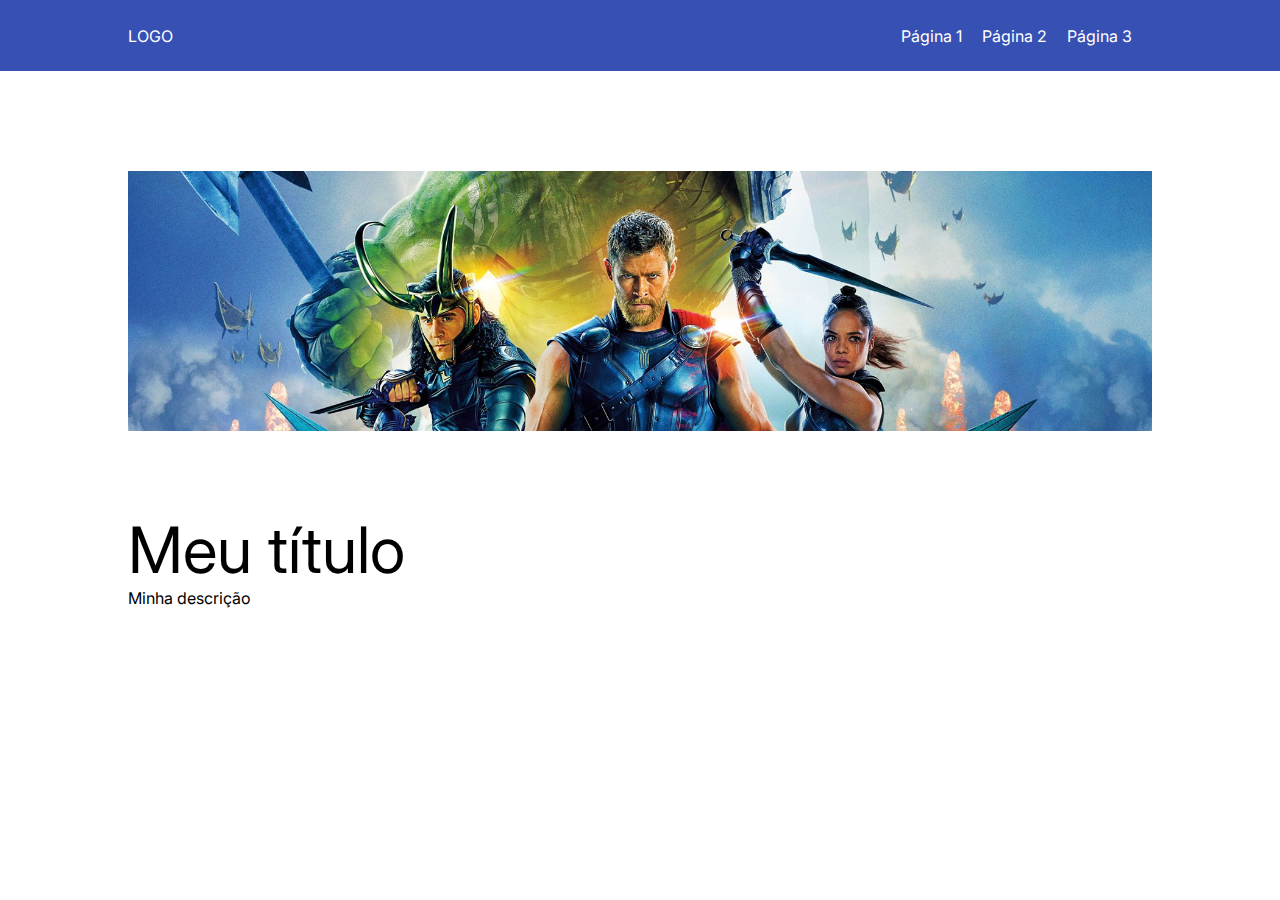
<file: layout1/index.html>
<!DOCTYPE html>
<html lang="pt-br">

<head>
    <meta charset="UTF-8">
    <meta name="viewport" content="width=device-width, initial-scale=1.0">
    <title>Layout 1</title>
    <link rel="stylesheet" href="styles.css">


</head>

<body>

    <div class="cabecalho">

        <div class="left">

            <p>LOGO</p>


        </div>

        <div class="right">

            <p>Página 1</p>
            <p>Página 2</p>
            <p>Página 3</p>

        </div>

    </div>

    <div class="caixadaimage">

        <img src="assets/imgs/Rectangle 3 (2).png" alt="capa do filme do thor">

    </div>

    <div class="textos">

        <h1>Meu título</h1>
        <p>Minha descrição</p>


    </div>

</body>

</html>
</file>
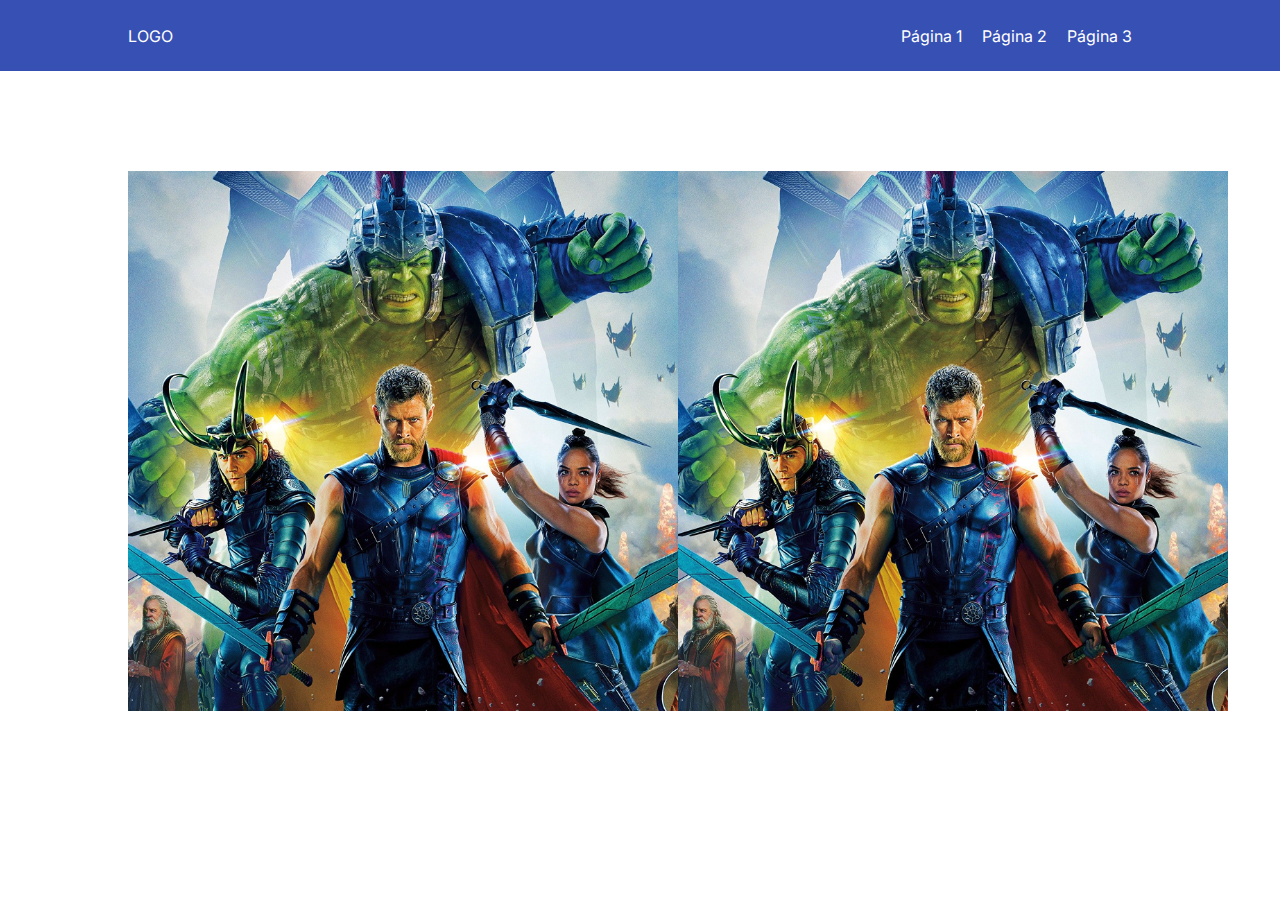
<file: layout2/index.html>
<!DOCTYPE html>
<html lang="pt-br">

<head>
    <meta charset="UTF-8">
    <meta name="viewport" content="width=device-width, initial-scale=1.0">
    <title>Layout 1</title>
    <link rel="stylesheet" href="styles.css">


</head>

<body>

    <div class="cabecalho">

        <div class="left">

            <p>LOGO</p>


        </div>

        <div class="right">

            <p>Página 1</p>
            <p>Página 2</p>
            <p>Página 3</p>

        </div>

    </div>

    <div class="caixadaimage">

        <img src="assets/Rectangle 3 (3).png" alt="capa do filme do thor">
        <img src="assets/Rectangle 4.png" alt="imagem 2">


    </div>

    

    


    </div>

</body>

</html>
</file>
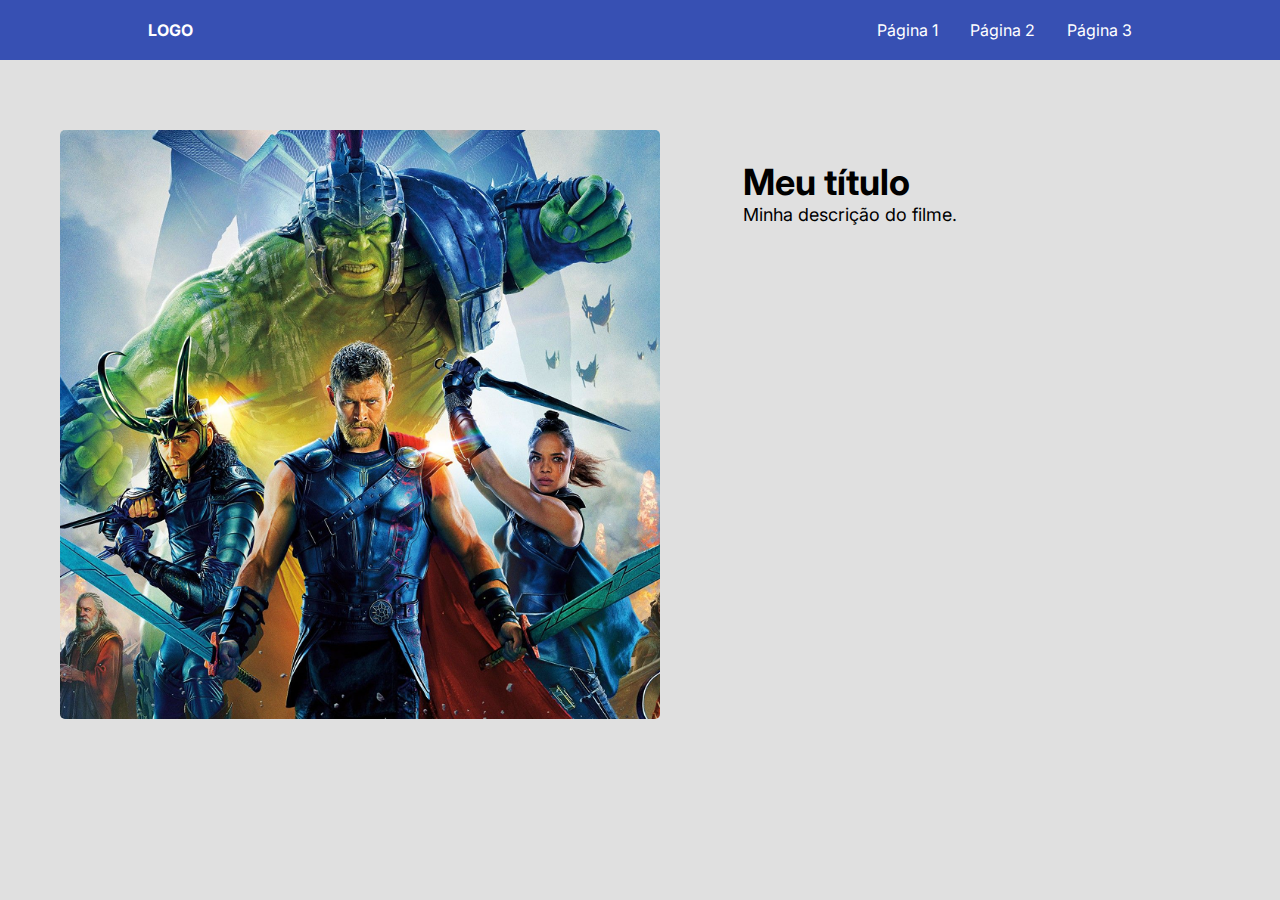
<file: layout3/index.html>
<!DOCTYPE html>
<html lang="pt-br">
<head>
    <meta charset="UTF-8">
    <meta name="viewport" content="width=device-width, initial-scale=1.0">
    <title>Página do Filme</title>
    <link rel="stylesheet" href="styles.css">
</head>
<body>

    <header class="cabecalho">
        <div class="logo">LOGO</div>
        <nav>
            <a href="#">Página 1</a>
            <a href="#">Página 2</a>
            <a href="#">Página 3</a>
        </nav>
    </header>

    <main class="container">
        <div class="caixa-imagem">
            <img src="assets/img/Rectangle 3 (4).png" alt="Imagem do Filme">
        </div>
        <div class="textos">
            <h1>Meu título</h1>
            <p>Minha descrição do filme.</p>
        </div>
    </main>

</body>
</html>
</file>
<file: layout1/styles.css>
@import url('https://fonts.googleapis.com/css2?family=Inter:ital,opsz,wght@0,14..32,100..900;1,14..32,100..900&display=swap');

* {

    padding: 0px;
    margin: 0px;
    box-sizing: border-box;
    font-family: "inter";

    .cabecalho {

        width: 100vw;
        height: 71px;



        background-color: #3750b3;

        display: flex;
        justify-content: space-between;
        align-items: center;

    }

    .cabecalho p {

        color: white;
        margin-right: 20px;



    }

    .left {

        margin-left: 10vw;
    }

    .right {

        display: flex;
        margin-right: 10vw;
    }

    .caixadaimage {

        width: 100vw;

        display: flex;
        justify-content: center;
        margin-top: 100px;

    }

    .caixadaimage img {

        width: 80vw;
    }

    .textos {

        margin-left: 10vw;
        margin-top: 80px;
    }

    h1 {

        font-size: 64px;
        font-weight: normal;
    }

    .textos p {

        font-size:
    }

}
</file>
<file: layout2/styles.css>
@import url('https://fonts.googleapis.com/css2?family=Inter:ital,opsz,wght@0,14..32,100..900;1,14..32,100..900&display=swap');

* {
    padding: 0;
    margin: 0;
    box-sizing: border-box;
    font-family: "Inter", sans-serif;
}

.cabecalho {
    width: 100vw;
    height: 71px;
    background-color: #3750b3;
    display: flex;
    justify-content: space-between;
    align-items: center;
}

.cabecalho p {
    color: white;
    margin-right: 20px;
}

.left {
    margin-left: 10vw;
}

.right {
    display: flex;
    margin-right: 10vw;
}

.caixadaimage {
    width: 100vw;
    display: flex;
    justify-content: space-between; /* Garante espaçamento uniforme */
    align-items: center; /* Mantém alinhamento vertical */
    margin-top: 100px;
    padding: 0 10vw; /* Adiciona espaçamento lateral */
}

.caixadaimage img {
    width: 90vw; /* Define um tamanho fixo para todas as imagens */
    max-width: 550px; /* Limita o tamanho para não ficarem exageradas */
    height: auto; /* Mantém a proporção da imagem */
    
}



.textos {
    margin-left: 10vw;
    margin-top: 80px;
}

h1 {
    font-size: 64px;
    font-weight: normal;
}

.textos p {
    font-size: 18px; /* Adicionei um valor padrão */
}
</file>
<file: layout3/styles.css>
@import url('https://fonts.googleapis.com/css2?family=Inter:wght@100..900&display=swap');

* {
    padding: 0;
    margin: 0;
    box-sizing: border-box;
    font-family: "Inter", sans-serif;
}

body {
    background-color: #e0e0e0;
}

.cabecalho {
    width: 100%;
    height: 60px;
    background-color: #3750b3;
    display: flex;
    justify-content: space-between;
    align-items: center;
    padding: 0 20px;
    
}

.cabecalho .logo {
    color: white;
    font-weight: bold;
    margin-left: 10vw; /* Alinha a logo à esquerda */
    
    
    
}

.cabecalho nav a {
    color: white;
    text-decoration: none;
    margin-right: 10vw;
    margin-left: -100px;
    
}

.container {
    display: flex;
    align-items: flex-start; /* Alinha o texto no topo */
    justify-content: space-between;
    max-width: 1200px;
    margin: 50px auto;
    padding: 20px;
    
}

.caixa-imagem img {
    width: 600px;
    height: auto;
    border-radius: 5px;
}

.textos {
    max-width: 500px;
    margin-left: 10px; /* Move um pouco para a esquerda */
    margin-top: 30px; /* Ajusta para baixo */
}

h1 {
    font-size: 36px;
    font-weight: bold;
    margin-right: 310px;
}

.textos p {
    font-size: 18px;
}
</file>
